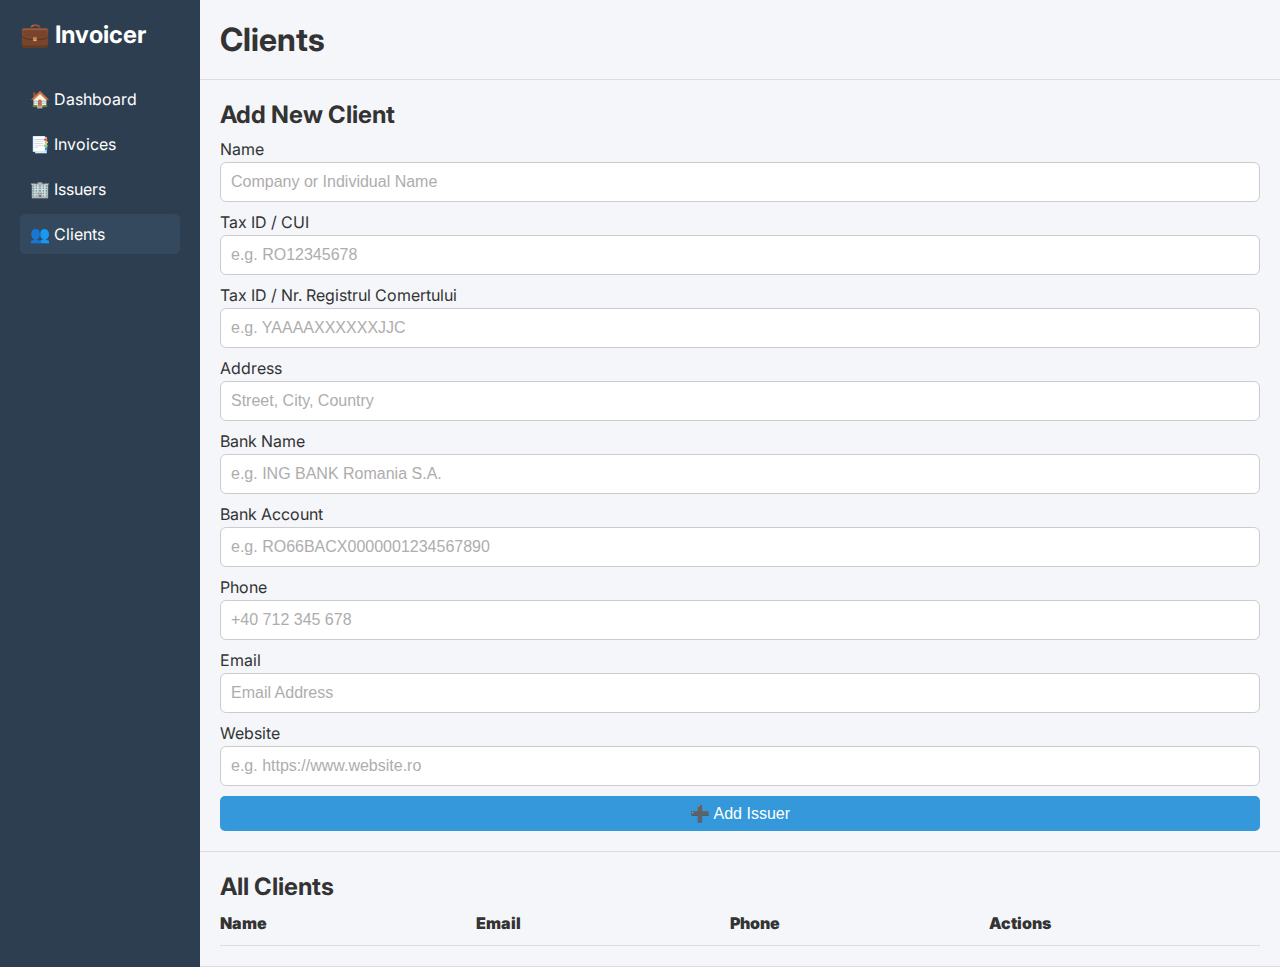
<file: clients.html>
<!DOCTYPE html>
<html lang="en">
  <head>
    <meta charset="UTF-8" />
    <meta name="viewport" content="width=device-width, initial-scale=1.0" />
    <title>Invoice Dashboard</title>
    <link rel="stylesheet" href="style.css" />
    <link rel="stylesheet" href="issuers.css" />
    <link rel="stylesheet" href="modal_company_details.css" />
    <link rel="preconnect" href="https://fonts.googleapis.com" />
    <link rel="preconnect" href="https://fonts.gstatic.com" crossorigin />
    <link
      href="https://fonts.googleapis.com/css2?family=Inter:wght@400;600&display=swap"
      rel="stylesheet"
    />
  </head>
  <body>
    <div class="dashboard">
      <!-- Sidebar -->
      <aside class="sidebar">
        <h2 class="logo">💼 Invoicer</h2>
        <nav>
          <a href="index.html">🏠 Dashboard</a>
          <a href="invoices.html">📑 Invoices</a>
          <a href="issuers.html">🏢 Issuers</a>
          <a href="clients.html" class="active">👥 Clients</a>
        </nav>
      </aside>

      <!-- Main Content -->
      <div class="main-content">
        <!-- Headert -->
        <header class="topbar">
          <h1>Clients</h1>
        </header>

        <!-- Add Issuer Form -->
        <div class="add-client-form">
          <h2>Add New Client</h2>

          <form action="" class="form">
            <div class="form-group">
              <label for="client-name">Name</label>
              <input
                type="text"
                name="name"
                id="client-name"
                placeholder="Company or Individual Name"
                required
              />
            </div>
            <div class="form-group">
              <label for="client-taxid">Tax ID / CUI</label>
              <input
                type="text"
                name="cui"
                id="client-taxid"
                placeholder="e.g. RO12345678"
              />
            </div>
            <div class="form-group">
              <label for="client-taxid-reg"
                >Tax ID / Nr. Registrul Comertului</label
              >
              <input
                type="text"
                name="nr_reg_com"
                id="client-taxid-reg"
                placeholder="e.g. YAAAAXXXXXXJJC"
              />
            </div>
            <div class="form-group">
              <label for="client-address">Address</label>
              <input
                name="address"
                id="client-address"
                rows="2"
                placeholder="Street, City, Country"
              />
            </div>
            <div class="form-group">
              <label for="client-bank-name">Bank Name</label>
              <input
                type="text"
                name="bank_name"
                id="client-bank-name"
                placeholder="e.g. ING BANK Romania S.A."
              />
            </div>
            <div class="form-group">
              <label for="client-bank-account">Bank Account</label>
              <input
                type="text"
                name="bank_account"
                id="client-bank-account"
                placeholder="e.g. RO66BACX0000001234567890"
              />
            </div>
            <div class="form-group">
              <label for="client-phone">Phone</label>
              <input
                type="tel"
                name="phone"
                id="client-phone"
                placeholder="+40 712 345 678"
              />
            </div>
            <div class="form-group">
              <label for="client-email">Email</label>
              <input
                type="email"
                name="email"
                id="client-email"
                placeholder="Email Address"
              />
            </div>
            <div class="form-group">
              <label for="client-website">Website</label>
              <input
                type="text"
                name="website"
                id="client-website"
                placeholder="e.g. https://www.website.ro"
              />
            </div>
            <button type="submit" id="add_client_btn" class="btn">
              ➕ Add Issuer
            </button>
          </form>
        </div>

        <!-- Issuers Table -->
        <div class="client-table">
          <h2>All Clients</h2>

          <div class="table">
            <div id="table-name" class="table-c">
              <div class="table-r">
                <p class="text-strong">Name</p>
              </div>
              <div class="table-r">
                <p>ABC Solutions SRL</p>
              </div>
              <div class="table-r">
                <p>ABC Solutions SRL</p>
              </div>
            </div>

            <div id="table-email" class="table-c">
              <div class="table-r">
                <p class="text-strong">Email</p>
              </div>
              <div class="table-r">
                <p>contact@abc.ro</p>
              </div>
              <div class="table-r">
                <p>contact@abc.ro</p>
              </div>
            </div>
            <div id="table-phone" class="table-c">
              <div class="table-r">
                <p class="text-strong">Phone</p>
              </div>
              <div class="table-r">
                <p>+40 721 123 456</p>
              </div>
              <div class="table-r">
                <p>+40 721 123 456</p>
              </div>
            </div>
            <div id="table-actions" class="table-c">
              <div class="table-r">
                <p class="text-strong">Actions</p>
              </div>
              <div class="table-r">
                <div class="table-actions">
                  <button class="btn small client-detail">🔎 Details</button>
                  <button class="btn small client-edit">✏️ Edit</button>
                  <button class="btn small danger">🗑️ Delete</button>
                </div>
              </div>

              <div class="table-r">
                <div class="table-actions">
                  <button class="btn small client-detail">🔎 Details</button>
                  <button class="btn small client-edit">✏️ Edit</button>
                  <button class="btn small danger client-delete">
                    🗑️ Delete
                  </button>
                </div>
              </div>
            </div>
          </div>
        </div>
      </div>
    </div>

    <!-- Issuer modal window -->
    <div class="modal-overlay">
      <div class="modal-container">
        <div class="modal-title">
          <h2 id="modal-title-name">ABC Solutions SRL</h2>
        </div>

        <div class="modal-content">
          <div class="modal-r">
            <p class="text-strong">Tax ID / CUI:</p>
            <p id="modal-cui">RO12345678</p>
          </div>

          <div class="modal-r">
            <p class="text-strong">Tax ID / Nr. Registrul Comertului:</p>
            <p id="modal-nrReg">YAAAAXXXXXXJJC</p>
          </div>

          <div class="modal-r">
            <p class="text-strong">Address:</p>
            <p id="modal-address">
              Strada Victoriei nr. 45, Etaj 2, Sector 1, București, România
            </p>
          </div>

          <div class="modal-r">
            <p class="text-strong">Bank Name:</p>
            <p id="modal-bank-name">ING BANK Romania S.A</p>
          </div>

          <div class="modal-r">
            <p class="text-strong">Bank Account:</p>
            <p id="bank-account">RO66BACX0000001234567890</p>
          </div>
          <div class="modal-r">
            <p class="text-strong">Phone:</p>
            <p id="modal-phone">+40712345678</p>
          </div>
          <div class="modal-r">
            <p class="text-strong">Email:</p>
            <p id="modal-email">example@example.com</p>
          </div>
          <div class="modal-r">
            <p class="text-strong">Website:</p>
            <p id="modal-web">https://www.website.ro</p>
          </div>
        </div>

        <nav>
          <button id="close_modal" class="btn">✖️ Close</button>
        </nav>
      </div>
    </div>

    <!-- Response Modal Window -->
    <div class="modal-overlay-req">
      <div class="modal-container-req">
        <p class="modal-container-req-content">
          Lorem ipsum dolor, sit amet consectetur adipisicing elit. Saepe error
          ad, harum delectus aliquid, quisquam numquam incidunt consectetur
          veniam architecto id magni aliquam, alias dolor eligendi recusandae
          ratione temporibus nemo!
        </p>
        <nav>
          <button id="close_modal_req" class="btn">✖️ Close</button>
        </nav>
      </div>
    </div>

    <!-- Modal for Delete Issuer -->
    <div class="modal-overlay-delete">
      <div class="modal-container-delete">
        <p class="modal-container-delete-content">
          Are you shure you want to delete this Issuer?
        </p>
        <nav id="close_modal_delete">
          <button id="close_modal_delete_yes" class="btn">YES</button>
          <button id="close_modal_delete_no" class="btn">NO</button>
        </nav>
      </div>
    </div>

    <!-- Modal for Edit Issuer -->
    <div class="modal-overlay-edit">
      <div class="modal-container-edit">
        <h2>Issuer name</h2>
        <form action="" class="form form-edit">
          <div class="edit-form-container">
            <div class="edit-form-container-1">
              <div class="form-group">
                <label for="client-name">Name</label>
                <input
                  type="text"
                  name="name"
                  id="client-name"
                  placeholder="Company or Individual Name"
                />
              </div>
              <div class="form-group">
                <label for="client-taxid">Tax ID / CUI</label>
                <input
                  type="text"
                  name="cui"
                  id="client-taxid"
                  placeholder="e.g. RO12345678"
                />
              </div>
              <div class="form-group">
                <label for="client-taxid-reg">Nr. Registrul Comertului</label>
                <input
                  type="text"
                  name="nr_reg_com"
                  id="client-taxid-reg"
                  placeholder="e.g. YAAAAXXXXXXJJC"
                />
              </div>
              <div class="form-group">
                <label for="client-address">Address</label>
                <input
                  name="address"
                  id="client-address"
                  rows="2"
                  placeholder="Street, City, Country"
                />
              </div>
              <div class="form-group">
                <label for="client-bank-name">Bank Name</label>
                <input
                  type="text"
                  name="bank_name"
                  id="client-bank-name"
                  placeholder="e.g. ING BANK Romania S.A."
                />
              </div>
            </div>

            <div class="edit-form-container-2">
              <div class="form-group">
                <label for="client-bank-account">Bank Account</label>
                <input
                  type="text"
                  name="bank_account"
                  id="client-bank-account"
                  placeholder="e.g. RO66BACX0000001234567890"
                />
              </div>
              <div class="form-group">
                <label for="client-phone">Phone</label>
                <input
                  type="tel"
                  name="phone"
                  id="client-phone"
                  placeholder="+40 712 345 678"
                />
              </div>
              <div class="form-group">
                <label for="client-email">Email</label>
                <input
                  type="email"
                  name="email"
                  id="client-email"
                  placeholder="Email Address"
                />
              </div>
              <div class="form-group">
                <label for="client-website">Website</label>
                <input
                  type="text"
                  name="website"
                  id="client-website"
                  placeholder="e.g. https://www.website.ro"
                />
              </div>
            </div>
          </div>

          <div class="edit-modal-btn">
            <button type="button" class="btn edit-modal-close">Close</button>
            <button
              type="submit"
              id="add_client_btn"
              class="btn edit-modal-submit"
            >
              Edit Client
            </button>
          </div>
        </form>
      </div>
    </div>
    <script type="module" src="clients.js"></script>
  </body>
</html>
</file>
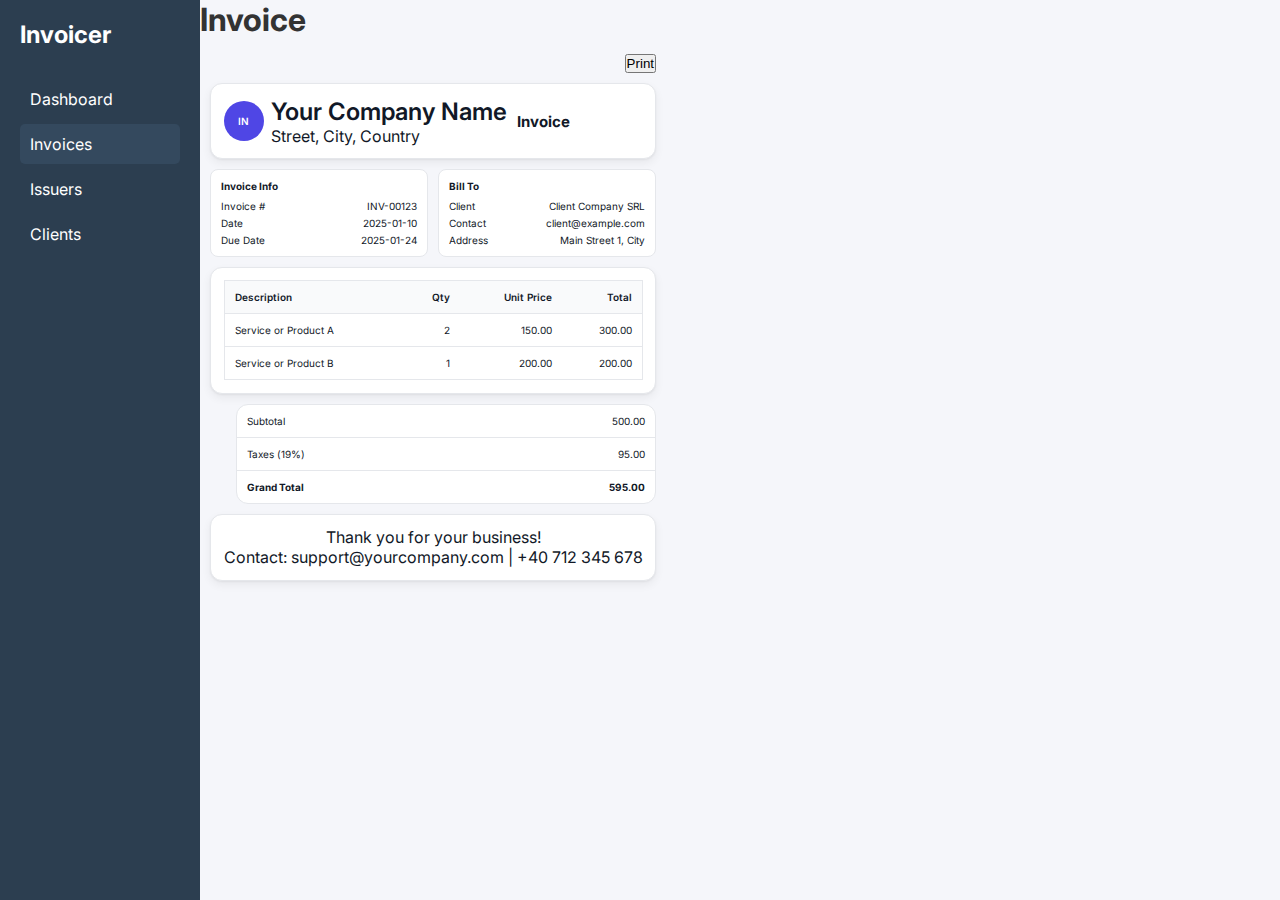
<file: invoice.html>
<!DOCTYPE html>
<html lang="en">
  <head>
    <meta charset="UTF-8" />
    <meta name="viewport" content="width=device-width, initial-scale=1.0" />
    <title>Invoice</title>
    <!-- Inherit base styles and design system -->
    <link rel="stylesheet" href="style.css" />
    <!-- Page-specific styles -->
    <link rel="stylesheet" href="invoice.css" />
    <link rel="preconnect" href="https://fonts.googleapis.com" />
    <link rel="preconnect" href="https://fonts.gstatic.com" crossorigin />
    <link href="https://fonts.googleapis.com/css2?family=Inter:wght@400;600&display=swap" rel="stylesheet" />
  </head>
  <body>
    <div class="dashboard">
      <!-- Sidebar (kept for consistency with project) -->
      <aside class="sidebar">
        <h2 class="logo">Invoicer</h2>
        <nav>
          <a href="index.html">Dashboard</a>
          <a href="invoices.html" class="active">Invoices</a>
          <a href="issuers.html">Issuers</a>
          <a href="clients.html">Clients</a>
        </nav>
      </aside>

      <!-- Main content -->
      <div class="main-content">
        <header class="topbar">
          <h1>Invoice</h1>
        </header>

        <div class="invoice-page">
          <!-- Actions (print) -->
          <div class="invoice-actions">
            <button class="btn" onclick="window.print()">Print</button>
          </div>

          <!-- Header / Branding -->
          <header class="invoice-card invoice-header" aria-label="Invoice Header">
            <div class="invoice-brand">
              <div class="brand">
                <div class="brand-logo" aria-hidden="true">IN</div>
                <div>
                  <h2 class="brand-name">Your Company Name</h2>
                  <p class="brand-sub">Street, City, Country</p>
                </div>
              </div>
              <div>
                <h2 class="invoice-title">Invoice</h2>
              </div>
            </div>
          </header>

          <!-- Invoice meta and client details -->
          <section class="invoice-meta" aria-label="Invoice Information" style="margin-top: 1rem;">
            <div class="meta-block">
              <h3>Invoice Info</h3>
              <ul class="meta-list">
                <li class="meta-item"><span class="label">Invoice #</span><span>INV-00123</span></li>
                <li class="meta-item"><span class="label">Date</span><span>2025-01-10</span></li>
                <li class="meta-item"><span class="label">Due Date</span><span>2025-01-24</span></li>
              </ul>
            </div>
            <div class="meta-block">
              <h3>Bill To</h3>
              <ul class="meta-list">
                <li class="meta-item"><span class="label">Client</span><span>Client Company SRL</span></li>
                <li class="meta-item"><span class="label">Contact</span><span>client@example.com</span></li>
                <li class="meta-item"><span class="label">Address</span><span>Main Street 1, City</span></li>
              </ul>
            </div>
          </section>

          <!-- Items table -->
          <section class="invoice-card" aria-label="Invoice Items" style="margin-top: 1rem;">
            <div class="invoice-table-wrapper">
              <table class="invoice-table">
                <thead>
                  <tr>
                    <th scope="col">Description</th>
                    <th scope="col" class="num">Qty</th>
                    <th scope="col" class="num">Unit Price</th>
                    <th scope="col" class="num">Total</th>
                  </tr>
                </thead>
                <tbody>
                  <tr>
                    <td>Service or Product A</td>
                    <td class="num">2</td>
                    <td class="num">150.00</td>
                    <td class="num">300.00</td>
                  </tr>
                  <tr>
                    <td>Service or Product B</td>
                    <td class="num">1</td>
                    <td class="num">200.00</td>
                    <td class="num">200.00</td>
                  </tr>
                </tbody>
              </table>
            </div>
          </section>

          <!-- Summary -->
          <section class="invoice-summary" aria-label="Invoice Summary" style="margin-top: 1rem;">
            <div class="summary-row">
              <span>Subtotal</span>
              <span>500.00</span>
            </div>
            <div class="summary-row">
              <span>Taxes (19%)</span>
              <span>95.00</span>
            </div>
            <div class="summary-row total">
              <span>Grand Total</span>
              <span>595.00</span>
            </div>
          </section>

          <!-- Footer -->
          <footer class="invoice-card invoice-footer" aria-label="Invoice Footer" style="margin-top: 1rem;">
            <p>Thank you for your business!</p>
            <p>Contact: support@yourcompany.com | +40 712 345 678</p>
          </footer>
        </div>
      </div>
    </div>
  </body>
  </html>
</file>
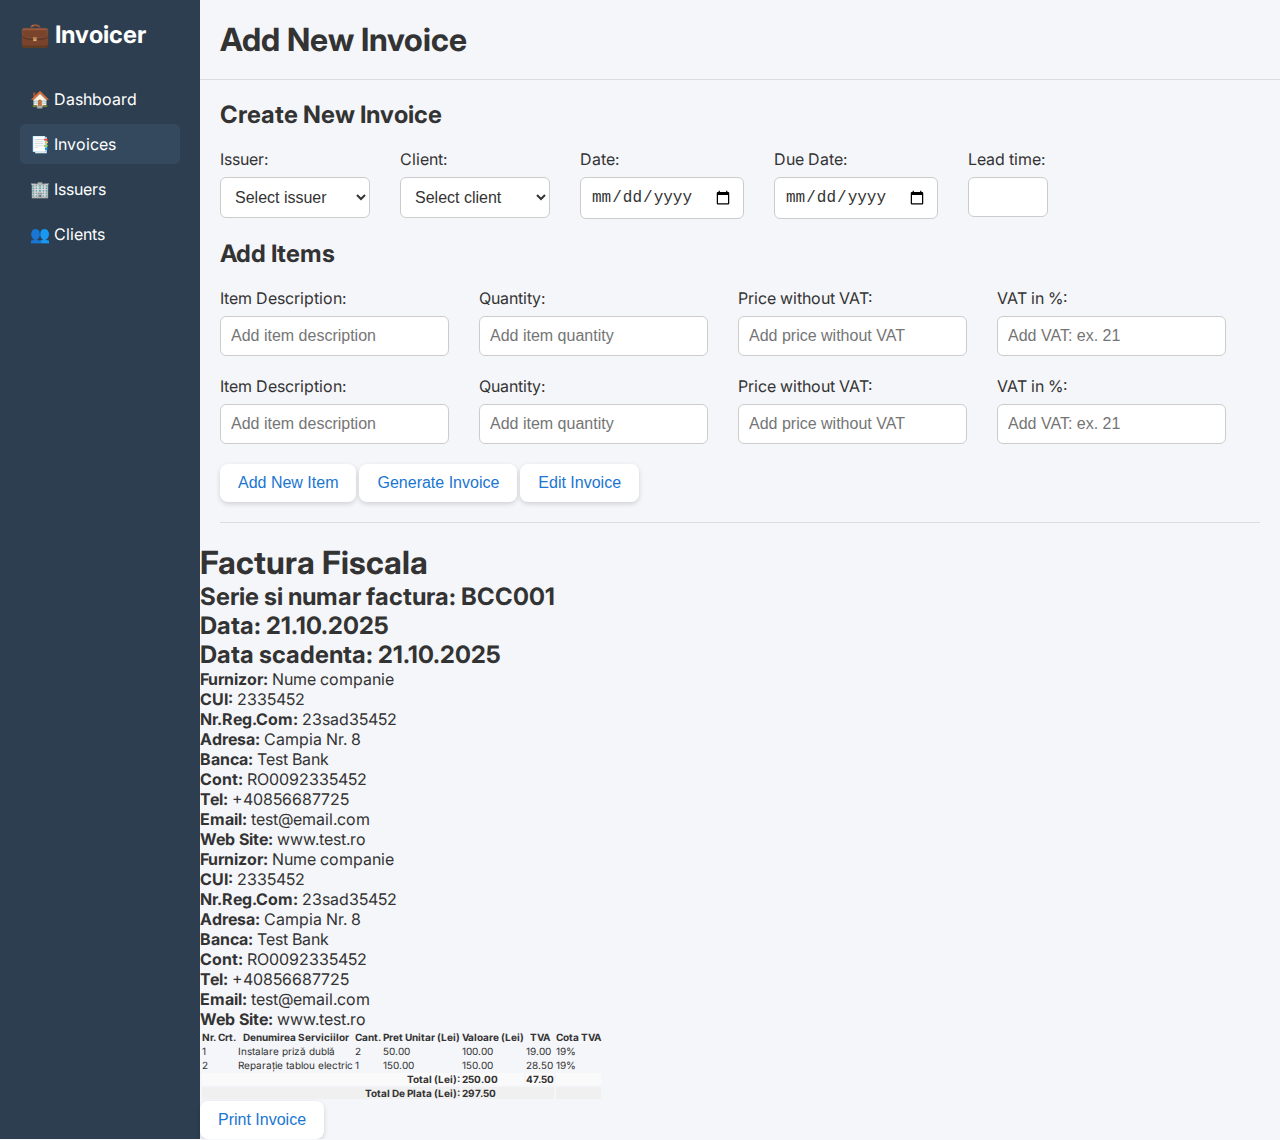
<file: invoices.html>
<!DOCTYPE html>
<html lang="en">
  <head>
    <meta charset="UTF-8" />
    <meta name="viewport" content="width=device-width, initial-scale=1.0" />
    <title>Invoice Dashboard</title>
    <link rel="stylesheet" href="style.css" />
    <link rel="stylesheet" href="invoices.css" />
    <link rel="preconnect" href="https://fonts.googleapis.com" />
    <link rel="preconnect" href="https://fonts.gstatic.com" crossorigin />
    <link
      href="https://fonts.googleapis.com/css2?family=Inter:wght@400;600&display=swap"
      rel="stylesheet"
    />
  </head>
  <body>
    <div class="dashboard">
      <aside class="sidebar">
        <h2 class="logo">💼 Invoicer</h2>
        <nav>
          <a href="index.html">🏠 Dashboard</a>
          <a href="invoices.html" class="active">📑 Invoices</a>
          <a href="issuers.html">🏢 Issuers</a>
          <a href="clients.html">👥 Clients</a>
        </nav>
      </aside>
      <div class="main-content">
        <!-- Headert -->
        <header class="topbar">
          <h1>Add New Invoice</h1>
        </header>

        <section class="create-new-invoice">
          <div>
            <h2>Create New Invoice</h2>
            <form class="invoice-form" action=""></form>

            <div class="form-data-section">
              <div class="form-data-group">
                <label for="invoice-issuer"><p>Issuer:</p></label>
                <select name="issuer_id" id="invoice-issuer">
                  <option value="">Select issuer</option>
                </select>
              </div>

              <div class="form-data-group">
                <label for="invoice-client"><p>Client:</p></label>
                <select name="client_id" id="invoice-client">
                  <option value="">Select client</option>
                </select>
              </div>

              <div class="form-data-group">
                <label for="invoice-date"><p>Date:</p></label>
                <input type="date" id="invoice-date" name="date" />
              </div>

              <div class="form-data-group">
                <label for="invoice-due-date"><p>Due Date:</p></label>
                <input type="date" id="invoice-due-date" name="due-date" />
              </div>

              <div class="form-data-group">
                <label for="invoice-lead-time"><p>Lead time:</p></label>
                <input type="number" id="invoice-lead-time" name="lead-time" />
              </div>
            </div>

            <div class="items-section">
              <h2>Add Items</h2>

              <div class="items-section-item">
                <div class="form-data-group">
                  <label for="invoice-item"><p>Item Description:</p></label>
                  <input
                    type="text-area"
                    id="invoice-item"
                    name="invoice-item"
                    placeholder="Add item description"
                  />
                </div>

                <div class="form-data-group">
                  <label for="invoice-qt"><p>Quantity:</p></label>
                  <input
                    type="number"
                    id="invoice-qt"
                    name="invoice-qt"
                    placeholder="Add item quantity"
                  />
                </div>

                <div class="form-data-group">
                  <label for="invoice-price"><p>Price without VAT:</p></label>
                  <input
                    type="number"
                    id="invoice-price"
                    name="invoice-price"
                    placeholder="Add price without VAT"
                  />
                </div>
                <div class="form-data-group">
                  <label for="invoice-vat"><p>VAT in %:</p></label>
                  <input
                    type="number"
                    id="invoice-price"
                    name="invoice-price"
                    placeholder="Add VAT: ex. 21"
                  />
                </div>
              </div>

              <div class="items-section-item">
                <div class="form-data-group">
                  <label for="invoice-item"><p>Item Description:</p></label>
                  <input
                    type="text-area"
                    id="invoice-item"
                    name="invoice-item"
                    placeholder="Add item description"
                  />
                </div>

                <div class="form-data-group">
                  <label for="invoice-qt"><p>Quantity:</p></label>
                  <input
                    type="number"
                    id="invoice-qt"
                    name="invoice-qt"
                    placeholder="Add item quantity"
                  />
                </div>

                <div class="form-data-group">
                  <label for="invoice-price"><p>Price without VAT:</p></label>
                  <input
                    type="number"
                    id="invoice-price"
                    name="invoice-price"
                    placeholder="Add price without VAT"
                  />
                </div>
                <div class="form-data-group">
                  <label for="invoice-vat"><p>VAT in %:</p></label>
                  <input
                    type="number"
                    id="invoice-price"
                    name="invoice-price"
                    placeholder="Add VAT: ex. 21"
                  />
                </div>
              </div>

              <nav class="invoice-nav">
                <button class="add-item-btn">Add New Item</button>

                <button class="add-item-btn">Generate Invoice</button>

                <button class="add-item-btn">Edit Invoice</button>
              </nav>
            </div>
          </div>
        </section>

        <section class="invoice-section">
          <div class="invoice-detailes">
            <h1>Factura Fiscala</h1>
            <h2>Serie si numar factura: <span>BCC001</span></h2>
            <h2 class="date">Data: <span>21.10.2025</span></h2>
            <h2 class="due-date">Data scadenta: <span>21.10.2025</span></h2>
          </div>
          <div class="companies-detailes">
            <div class="issuer-detailes">
              <p><strong>Furnizor:</strong> <span>Nume companie</span></p>
              <p><strong>CUI:</strong> <span>2335452</span></p>
              <p><strong>Nr.Reg.Com:</strong> <span>23sad35452</span></p>
              <p><strong>Adresa:</strong> <span>Campia Nr. 8</span></p>
              <p><strong>Banca:</strong> <span>Test Bank</span></p>
              <p><strong>Cont:</strong> <span>RO0092335452</span></p>
              <p><strong>Tel:</strong> <span>+40856687725</span></p>
              <p><strong>Email:</strong> <span>test@email.com</span></p>
              <p><strong>Web Site:</strong> <span>www.test.ro</span></p>
            </div>

            <div class="client-detailes">
              <p><strong>Furnizor:</strong> <span>Nume companie</span></p>
              <p><strong>CUI:</strong> <span>2335452</span></p>
              <p><strong>Nr.Reg.Com:</strong> <span>23sad35452</span></p>
              <p><strong>Adresa:</strong> <span>Campia Nr. 8</span></p>
              <p><strong>Banca:</strong> <span>Test Bank</span></p>
              <p><strong>Cont:</strong> <span>RO0092335452</span></p>
              <p><strong>Tel:</strong> <span>+40856687725</span></p>
              <p><strong>Email:</strong> <span>test@email.com</span></p>
              <p><strong>Web Site:</strong> <span>www.test.ro</span></p>
            </div>
          </div>
          <div class="invoice-items">
            <table class="invoice-table">
              <thead>
                <tr>
                  <th>Nr. Crt.</th>
                  <th>Denumirea Serviciilor</th>
                  <th>Cant.</th>
                  <th>Pret Unitar (Lei)</th>
                  <th>Valoare (Lei)</th>
                  <th>TVA</th>
                  <th>Cota TVA</th>
                </tr>
              </thead>

              <tbody>
                <tr>
                  <td>1</td>
                  <td>Instalare priză dublă</td>
                  <td>2</td>
                  <td>50.00</td>
                  <td>100.00</td>
                  <td>19.00</td>
                  <td>19%</td>
                </tr>
                <tr>
                  <td>2</td>
                  <td>Reparație tablou electric</td>
                  <td>1</td>
                  <td>150.00</td>
                  <td>150.00</td>
                  <td>28.50</td>
                  <td>19%</td>
                </tr>
              </tbody>

              <tfoot style="background-color: #fafafa; font-weight: bold">
                <!-- First total row -->
                <tr>
                  <td colspan="4" style="text-align: right">Total (Lei):</td>
                  <td>250.00</td>
                  <td>47.50</td>
                  <td></td>
                </tr>

                <!-- Second total row (Grand Total) -->
                <tr style="background-color: #f0f0f0">
                  <td colspan="4" style="text-align: right">
                    Total De Plata (Lei):
                  </td>
                  <td colspan="2">297.50</td>
                  <td></td>
                </tr>
              </tfoot>
            </table>
          </div>
        </section>

        <nav class="invoice-actions">
          <button class="add-item-btn" onclick="window.print()">
            Print Invoice
          </button>
        </nav>
      </div>
    </div>
    <script type="module" src="invoices.js"></script>
  </body>
</html>
</file>
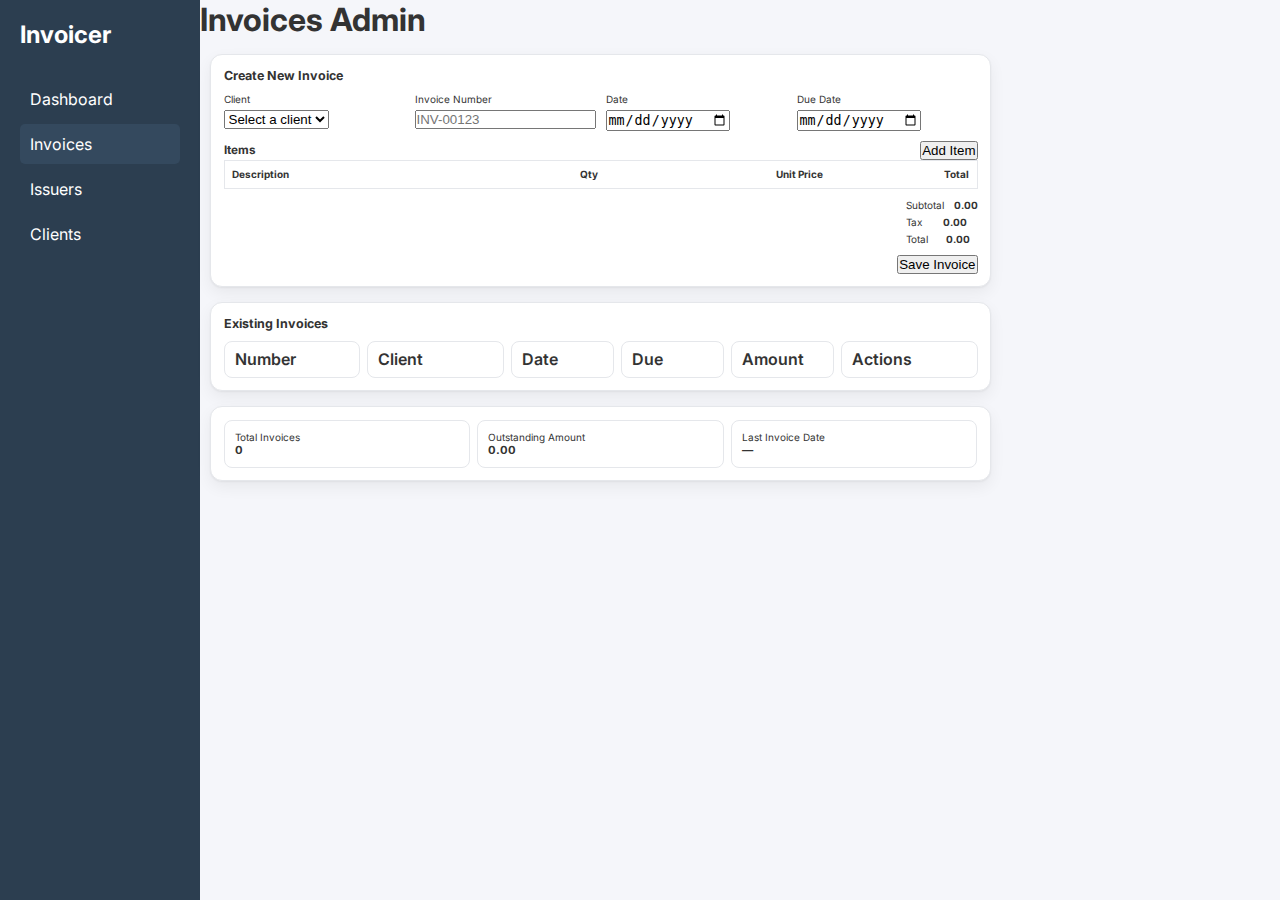
<file: invoicesAdmin.html>
<!DOCTYPE html>
<html lang="en">
  <head>
    <meta charset="UTF-8" />
    <meta name="viewport" content="width=device-width, initial-scale=1.0" />
    <title>Invoices Admin</title>
    <!-- Inherit base styles and design system -->
    <link rel="stylesheet" href="style.css" />
    <!-- Page-specific styles -->
    <link rel="stylesheet" href="invoiceAdmin.css" />
    <link rel="preconnect" href="https://fonts.googleapis.com" />
    <link rel="preconnect" href="https://fonts.gstatic.com" crossorigin />
    <link href="https://fonts.googleapis.com/css2?family=Inter:wght@400;600&display=swap" rel="stylesheet" />
  </head>
  <body>
    <div class="dashboard">
      <!-- Sidebar: preserved for app consistency -->
      <aside class="sidebar">
        <h2 class="logo">Invoicer</h2>
        <nav>
          <a href="index.html">Dashboard</a>
          <a href="invoices.html" class="active">Invoices</a>
          <a href="issuers.html">Issuers</a>
          <a href="clients.html">Clients</a>
        </nav>
      </aside>

      <!-- Main Content -->
      <div class="main-content">
        <header class="topbar">
          <h1>Invoices Admin</h1>
        </header>

        <main class="invoice-admin-container">
          <!-- Create Invoice Form -->
          <section class="invoice-card invoice-form" aria-label="Create New Invoice">
            <h2 class="invoice-section-title">Create New Invoice</h2>

            <!-- invoice form submit handled by addInvoice() or equivalent existing JS -->
            <form class="form" action="">
              <div class="form-grid">
                <!-- Client selector populated by existing JS (e.g., load clients) -->
                <div class="form-group">
                  <label for="invoice-client">Client</label>
                  <select name="client_id" id="invoice-client">
                    <option value="" selected disabled>Select a client</option>
                  </select>
                </div>

                <div class="form-group">
                  <label for="invoice-number">Invoice Number</label>
                  <input type="text" id="invoice-number" name="number" placeholder="INV-00123" />
                </div>

                <div class="form-group">
                  <label for="invoice-date">Date</label>
                  <input type="date" id="invoice-date" name="date" />
                </div>

                <div class="form-group">
                  <label for="invoice-due-date">Due Date</label>
                  <input type="date" id="invoice-due-date" name="due_date" />
                </div>
              </div>

              <div class="invoice-items-actions">
                <h3 style="margin:0">Items</h3>
                <!-- add-item handled by existing JS to append rows in tbody#invoice-items-body -->
                <button class="btn small" type="button" id="add-item-btn">Add Item</button>
              </div>

              <div class="invoice-items-table-wrapper">
                <table class="invoice-items-table">
                  <thead>
                    <tr>
                      <th scope="col">Description</th>
                      <th scope="col" class="num">Qty</th>
                      <th scope="col" class="num">Unit Price</th>
                      <th scope="col" class="num">Total</th>
                    </tr>
                  </thead>
                  <tbody id="invoice-items-body"><!-- rows added dynamically by JS --></tbody>
                </table>
              </div>

              <!-- Live form totals; values updated by existing JS -->
              <div class="invoice-form-summary">
                <div class="row"><span>Subtotal</span><strong id="form-subtotal">0.00</strong></div>
                <div class="row"><span>Tax</span><strong id="form-tax">0.00</strong></div>
                <div class="row"><span>Total</span><strong id="form-total">0.00</strong></div>
              </div>

              <div class="invoice-form-actions">
                <!-- submit handled by addInvoice() or similar existing JS -->
                <button type="submit" class="btn" id="add_invoice_btn">Save Invoice</button>
              </div>
            </form>
          </section>

          <!-- Existing Invoices Listing (column containers with .table-r rows) -->
          <section class="invoice-card" aria-label="Invoices List">
            <h2 class="invoice-section-title">Existing Invoices</h2>

            <!--
              Compatible with existing pattern used elsewhere:
              Each column is its own container; rows are .table-r appended by JS.
              JS should append matching .table-r into corresponding column containers using the same index.
            -->
            <div class="invoice-table-columns">
              <div id="table-number"><div class="table-r"><p class="text-strong">Number</p></div></div>
              <div id="table-client"><div class="table-r"><p class="text-strong">Client</p></div></div>
              <div id="table-date"><div class="table-r"><p class="text-strong">Date</p></div></div>
              <div id="table-due"><div class="table-r"><p class="text-strong">Due</p></div></div>
              <div id="table-amount"><div class="table-r"><p class="text-strong">Amount</p></div></div>
              <div id="table-actions">
                <div class="table-r"><p class="text-strong">Actions</p></div>
                <!-- Example (JS-generated):
                <div class="table-r">
                  <div class="table-actions">
                    <button class="btn small invoice-detail">View Details</button>
                    <button class="btn small">Edit</button>
                    <button class="btn small danger">Delete</button>
                  </div>
                </div>
                -->
              </div>
            </div>
          </section>

          <!-- Summary Panel / Quick Stats (populated by existing JS) -->
          <section class="invoice-card summary-panel" aria-label="Invoices Summary">
            <div class="summary-card">
              <span class="label">Total Invoices</span>
              <span class="value" id="invoices-count">0</span>
            </div>
            <div class="summary-card">
              <span class="label">Outstanding Amount</span>
              <span class="value" id="invoices-outstanding-amount">0.00</span>
            </div>
            <div class="summary-card">
              <span class="label">Last Invoice Date</span>
              <span class="value" id="invoices-last-date">—</span>
            </div>
          </section>
        </main>

        <!-- Invoice Details Modal (hidden by default) -->
        <!-- shown via .modal-overlay.toggle('show') by existing JS -->
        <div class="modal-overlay invoice-modal" aria-hidden="true">
          <div class="modal-container">
            <h2 id="modal-invoice-title">Invoice Details</h2>

            <section class="modal-meta" aria-label="Invoice Meta">
              <p><strong>Number:</strong> <span id="modal-invoice-number">—</span></p>
              <p><strong>Client:</strong> <span id="modal-invoice-client">—</span></p>
              <p><strong>Date:</strong> <span id="modal-invoice-date">—</span></p>
              <p><strong>Due:</strong> <span id="modal-invoice-due">—</span></p>
            </section>

            <section class="modal-items" aria-label="Invoice Items">
              <div class="invoice-items-table-wrapper">
                <table class="invoice-items-table">
                  <thead>
                    <tr>
                      <th>Description</th>
                      <th class="num">Qty</th>
                      <th class="num">Unit Price</th>
                      <th class="num">Total</th>
                    </tr>
                  </thead>
                  <tbody id="modal-invoice-items"><!-- populated by JS --></tbody>
                </table>
              </div>
            </section>

            <section class="modal-totals" aria-label="Totals">
              <p><strong>Subtotal:</strong> <span id="modal-subtotal">0.00</span></p>
              <p><strong>Tax:</strong> <span id="modal-tax">0.00</span></p>
              <p><strong>Total:</strong> <span id="modal-total">0.00</span></p>
            </section>

            <div class="modal-actions">
              <!-- consistent with existing close button id -->
              <button class="btn" id="close_modal" type="button">Close</button>
            </div>
          </div>
        </div>
      </div>
    </div>
  </body>
  </html>
</file>
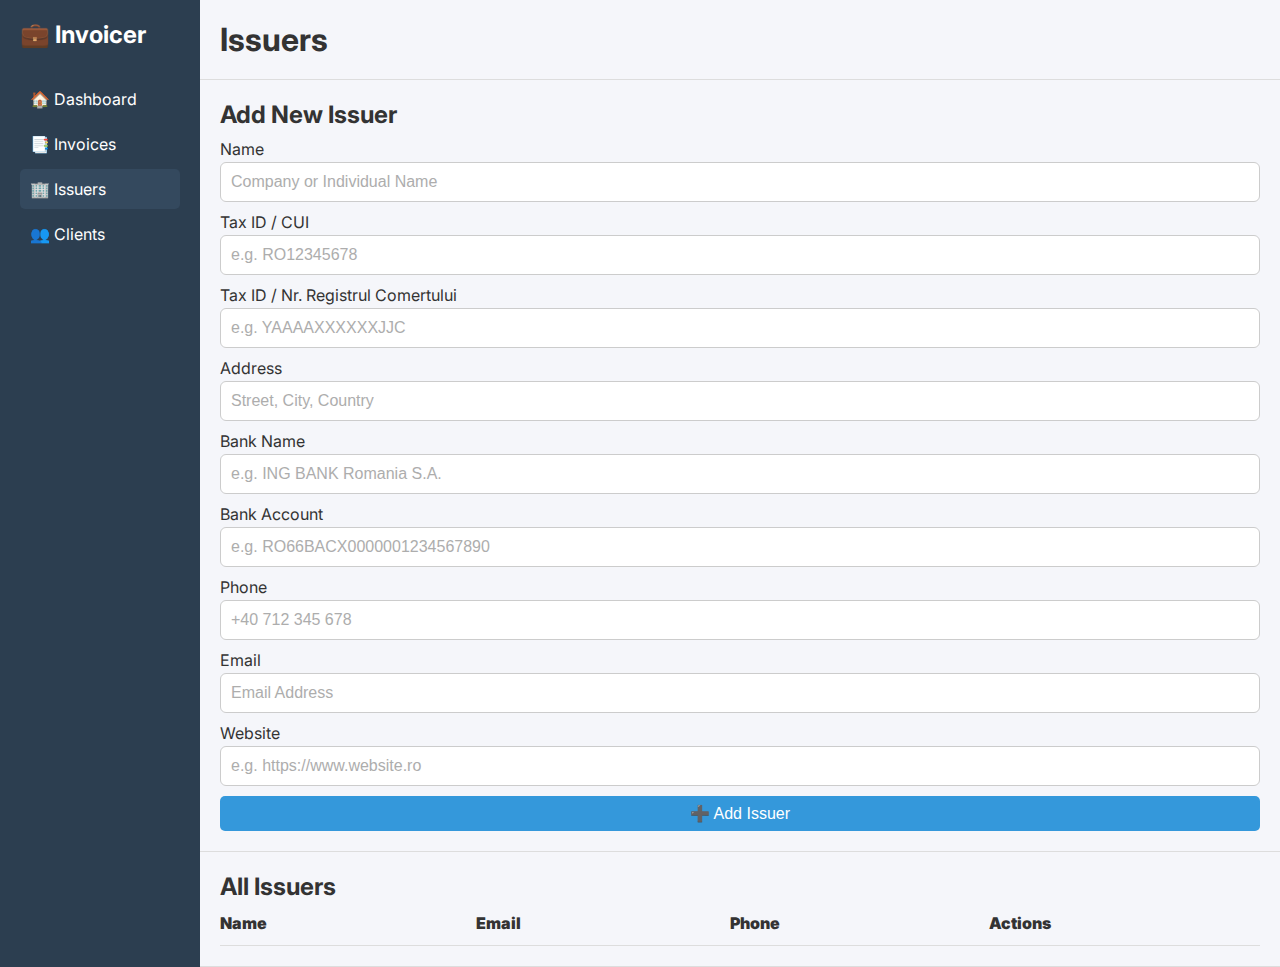
<file: issuers.html>
<!DOCTYPE html>
<html lang="en">
  <head>
    <meta charset="UTF-8" />
    <meta name="viewport" content="width=device-width, initial-scale=1.0" />
    <title>Invoice Dashboard</title>
    <link rel="stylesheet" href="style.css" />
    <link rel="stylesheet" href="issuers.css" />
    <link rel="stylesheet" href="modal_company_details.css" />
    <link rel="preconnect" href="https://fonts.googleapis.com" />
    <link rel="preconnect" href="https://fonts.gstatic.com" crossorigin />
    <link
      href="https://fonts.googleapis.com/css2?family=Inter:wght@400;600&display=swap"
      rel="stylesheet"
    />
  </head>
  <body>
    <div class="dashboard">
      <!-- Sidebar -->
      <aside class="sidebar">
        <h2 class="logo">💼 Invoicer</h2>
        <nav>
          <a href="index.html">🏠 Dashboard</a>
          <a href="invoices.html">📑 Invoices</a>
          <a href="issuers.html" class="active">🏢 Issuers</a>
          <a href="clients.html">👥 Clients</a>
        </nav>
      </aside>

      <!-- Main Content -->
      <div class="main-content">
        <!-- Headert -->
        <header class="topbar">
          <h1>Issuers</h1>
        </header>

        <!-- Add Issuer Form -->
        <div class="add-issuer-form">
          <h2>Add New Issuer</h2>

          <form action="" class="form">
            <div class="form-group">
              <label for="issuer-name">Name</label>
              <input
                type="text"
                name="name"
                id="issuer-name"
                placeholder="Company or Individual Name"
                required
              />
            </div>
            <div class="form-group">
              <label for="issuer-taxid">Tax ID / CUI</label>
              <input
                type="text"
                name="cui"
                id="issuer-taxid"
                placeholder="e.g. RO12345678"
              />
            </div>
            <div class="form-group">
              <label for="issuer-taxid-reg"
                >Tax ID / Nr. Registrul Comertului</label
              >
              <input
                type="text"
                name="nr_reg_com"
                id="issuer-taxid-reg"
                placeholder="e.g. YAAAAXXXXXXJJC"
              />
            </div>
            <div class="form-group">
              <label for="issuer-address">Address</label>
              <input
                name="address"
                id="issuer-address"
                rows="2"
                placeholder="Street, City, Country"
              />
            </div>
            <div class="form-group">
              <label for="issuer-bank-name">Bank Name</label>
              <input
                type="text"
                name="bank_name"
                id="issuer-bank-name"
                placeholder="e.g. ING BANK Romania S.A."
              />
            </div>
            <div class="form-group">
              <label for="issuer-bank-account">Bank Account</label>
              <input
                type="text"
                name="bank_account"
                id="issuer-bank-account"
                placeholder="e.g. RO66BACX0000001234567890"
              />
            </div>
            <div class="form-group">
              <label for="issuer-phone">Phone</label>
              <input
                type="tel"
                name="phone"
                id="issuer-phone"
                placeholder="+40 712 345 678"
              />
            </div>
            <div class="form-group">
              <label for="issuer-email">Email</label>
              <input
                type="email"
                name="email"
                id="issuer-email"
                placeholder="Email Address"
              />
            </div>
            <div class="form-group">
              <label for="issuer-website">Website</label>
              <input
                type="text"
                name="website"
                id="issuer-website"
                placeholder="e.g. https://www.website.ro"
              />
            </div>
            <button type="submit" id="add_issuer_btn" class="btn">
              ➕ Add Issuer
            </button>
          </form>
        </div>

        <!-- Issuers Table -->
        <div class="issuer-table">
          <h2>All Issuers</h2>

          <div class="table">
            <div id="table-name" class="table-c">
              <div class="table-r">
                <p class="text-strong">Name</p>
              </div>
              <div class="table-r">
                <p>ABC Solutions SRL</p>
              </div>
              <div class="table-r">
                <p>ABC Solutions SRL</p>
              </div>
            </div>

            <div id="table-email" class="table-c">
              <div class="table-r">
                <p class="text-strong">Email</p>
              </div>
              <div class="table-r">
                <p>contact@abc.ro</p>
              </div>
              <div class="table-r">
                <p>contact@abc.ro</p>
              </div>
            </div>
            <div id="table-phone" class="table-c">
              <div class="table-r">
                <p class="text-strong">Phone</p>
              </div>
              <div class="table-r">
                <p>+40 721 123 456</p>
              </div>
              <div class="table-r">
                <p>+40 721 123 456</p>
              </div>
            </div>
            <div id="table-actions" class="table-c">
              <div class="table-r">
                <p class="text-strong">Actions</p>
              </div>
              <div class="table-r">
                <div class="table-actions">
                  <button class="btn small issuer-detail">🔎 Details</button>
                  <button class="btn small issuer-edit">✏️ Edit</button>
                  <button class="btn small danger">🗑️ Delete</button>
                </div>
              </div>

              <div class="table-r">
                <div class="table-actions">
                  <button class="btn small issuer-detail">🔎 Details</button>
                  <button class="btn small issuer-edit">✏️ Edit</button>
                  <button class="btn small danger issuer-delete">
                    🗑️ Delete
                  </button>
                </div>
              </div>
            </div>
          </div>
        </div>
      </div>
    </div>

    <!-- Issuer modal window -->
    <div class="modal-overlay">
      <div class="modal-container">
        <div class="modal-title">
          <h2 id="modal-title-name">ABC Solutions SRL</h2>
        </div>

        <div class="modal-content">
          <div class="modal-r">
            <p class="text-strong">Tax ID / CUI:</p>
            <p id="modal-cui">RO12345678</p>
          </div>

          <div class="modal-r">
            <p class="text-strong">Tax ID / Nr. Registrul Comertului:</p>
            <p id="modal-nrReg">YAAAAXXXXXXJJC</p>
          </div>

          <div class="modal-r">
            <p class="text-strong">Address:</p>
            <p id="modal-address">
              Strada Victoriei nr. 45, Etaj 2, Sector 1, București, România
            </p>
          </div>

          <div class="modal-r">
            <p class="text-strong">Bank Name:</p>
            <p id="modal-bank-name">ING BANK Romania S.A</p>
          </div>

          <div class="modal-r">
            <p class="text-strong">Bank Account:</p>
            <p id="bank-account">RO66BACX0000001234567890</p>
          </div>
          <div class="modal-r">
            <p class="text-strong">Phone:</p>
            <p id="modal-phone">+40712345678</p>
          </div>
          <div class="modal-r">
            <p class="text-strong">Email:</p>
            <p id="modal-email">example@example.com</p>
          </div>
          <div class="modal-r">
            <p class="text-strong">Website:</p>
            <p id="modal-web">https://www.website.ro</p>
          </div>
        </div>

        <nav>
          <button id="close_modal" class="btn">✖️ Close</button>
        </nav>
      </div>
    </div>

    <!-- Response Modal Window -->
    <div class="modal-overlay-req">
      <div class="modal-container-req">
        <p class="modal-container-req-content">
          Lorem ipsum dolor, sit amet consectetur adipisicing elit. Saepe error
          ad, harum delectus aliquid, quisquam numquam incidunt consectetur
          veniam architecto id magni aliquam, alias dolor eligendi recusandae
          ratione temporibus nemo!
        </p>
        <nav>
          <button id="close_modal_req" class="btn">✖️ Close</button>
        </nav>
      </div>
    </div>

    <!-- Modal for Delete Issuer -->
    <div class="modal-overlay-delete">
      <div class="modal-container-delete">
        <p class="modal-container-delete-content">
          Are you shure you want to delete this Issuer?
        </p>
        <nav id="close_modal_delete">
          <button id="close_modal_delete_yes" class="btn">YES</button>
          <button id="close_modal_delete_no" class="btn">NO</button>
        </nav>
      </div>
    </div>

    <!-- Modal for Edit Issuer -->
    <div class="modal-overlay-edit">
      <div class="modal-container-edit">
        <h2>Issuer name</h2>
        <form action="" class="form form-edit">
          <div class="edit-form-container">
            <div class="edit-form-container-1">
              <div class="form-group">
                <label for="issuer-name">Name</label>
                <input
                  type="text"
                  name="name"
                  id="issuer-name"
                  placeholder="Company or Individual Name"
                />
              </div>
              <div class="form-group">
                <label for="issuer-taxid">Tax ID / CUI</label>
                <input
                  type="text"
                  name="cui"
                  id="issuer-taxid"
                  placeholder="e.g. RO12345678"
                />
              </div>
              <div class="form-group">
                <label for="issuer-taxid-reg">Nr. Registrul Comertului</label>
                <input
                  type="text"
                  name="nr_reg_com"
                  id="issuer-taxid-reg"
                  placeholder="e.g. YAAAAXXXXXXJJC"
                />
              </div>
              <div class="form-group">
                <label for="issuer-address">Address</label>
                <input
                  name="address"
                  id="issuer-address"
                  rows="2"
                  placeholder="Street, City, Country"
                />
              </div>
              <div class="form-group">
                <label for="issuer-bank-name">Bank Name</label>
                <input
                  type="text"
                  name="bank_name"
                  id="issuer-bank-name"
                  placeholder="e.g. ING BANK Romania S.A."
                />
              </div>
            </div>

            <div class="edit-form-container-2">
              <div class="form-group">
                <label for="issuer-bank-account">Bank Account</label>
                <input
                  type="text"
                  name="bank_account"
                  id="issuer-bank-account"
                  placeholder="e.g. RO66BACX0000001234567890"
                />
              </div>
              <div class="form-group">
                <label for="issuer-phone">Phone</label>
                <input
                  type="tel"
                  name="phone"
                  id="issuer-phone"
                  placeholder="+40 712 345 678"
                />
              </div>
              <div class="form-group">
                <label for="issuer-email">Email</label>
                <input
                  type="email"
                  name="email"
                  id="issuer-email"
                  placeholder="Email Address"
                />
              </div>
              <div class="form-group">
                <label for="issuer-website">Website</label>
                <input
                  type="text"
                  name="website"
                  id="issuer-website"
                  placeholder="e.g. https://www.website.ro"
                />
              </div>
            </div>
          </div>

          <div class="edit-modal-btn">
            <button type="button" class="btn edit-modal-close">Close</button>
            <button
              type="submit"
              id="add_issuer_btn"
              class="btn edit-modal-submit"
            >
              Edit Issuer
            </button>
          </div>
        </form>
      </div>
    </div>
    <script type="module" src="issuers.js"></script>
  </body>
</html>
</file>
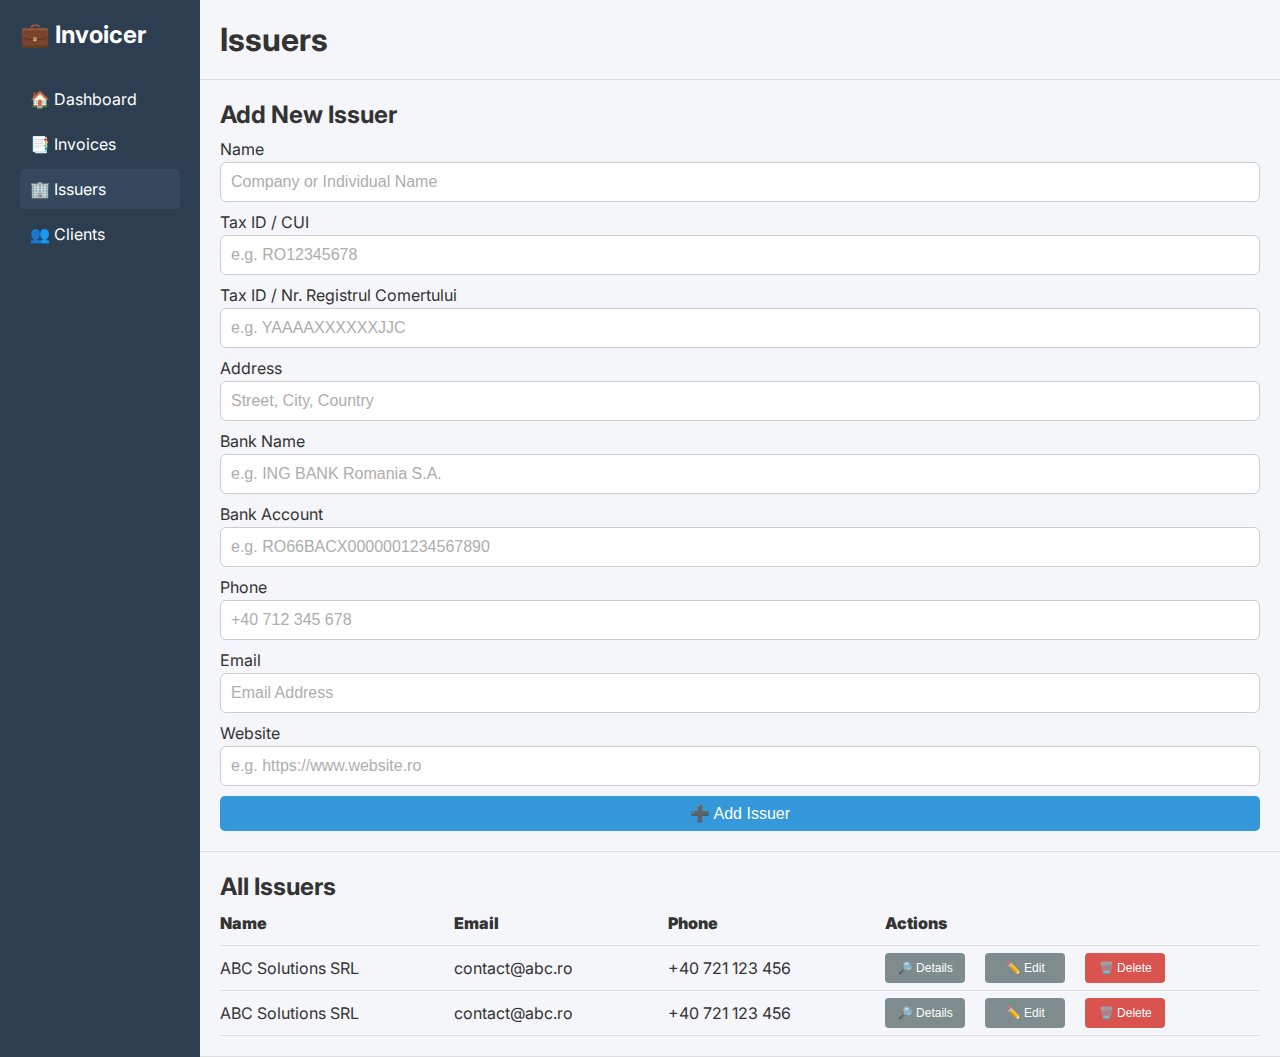
<file: template/1/issuers.html>
<!DOCTYPE html>
<html lang="en">
  <head>
    <meta charset="UTF-8" />
    <meta name="viewport" content="width=device-width, initial-scale=1.0" />
    <title>Invoice Dashboard</title>
    <link rel="stylesheet" href="style.css" />
    <link rel="stylesheet" href="issuers.css" />
    <link rel="stylesheet" href="modal_company_details.css" />
    <link rel="preconnect" href="https://fonts.googleapis.com" />
    <link rel="preconnect" href="https://fonts.gstatic.com" crossorigin />
    <link
      href="https://fonts.googleapis.com/css2?family=Inter:wght@400;600&display=swap"
      rel="stylesheet"
    />
  </head>
  <body>
    <div class="dashboard">
      <!-- Sidebar -->
      <aside class="sidebar">
        <h2 class="logo">💼 Invoicer</h2>
        <nav>
          <a href="index.html">🏠 Dashboard</a>
          <a href="invoices.html">📑 Invoices</a>
          <a href="issuers.html" class="active">🏢 Issuers</a>
          <a href="clients.html">👥 Clients</a>
        </nav>
      </aside>

      <!-- Main Content -->
      <div class="main-content">
        <!-- Headert -->
        <header class="topbar">
          <h1>Issuers</h1>
        </header>

        <!-- Add Issuer Form -->
        <div class="add-issuer-form">
          <h2>Add New Issuer</h2>

          <form action="" class="form">
            <div class="form-group">
              <label for="issuer-name">Name</label>
              <input
                type="text"
                id="issuer-name"
                placeholder="Company or Individual Name"
                required
              />
            </div>
            <div class="form-group">
              <label for="issuer-taxid">Tax ID / CUI</label>
              <input
                type="text"
                id="issuer-taxid"
                placeholder="e.g. RO12345678"
              />
            </div>
            <div class="form-group">
              <label for="issuer-taxid-reg"
                >Tax ID / Nr. Registrul Comertului</label
              >
              <input
                type="text"
                id="issuer-taxid-reg"
                placeholder="e.g. YAAAAXXXXXXJJC"
              />
            </div>
            <div class="form-group">
              <label for="issuer-address">Address</label>
              <input
                id="issuer-address"
                rows="2"
                placeholder="Street, City, Country"
              />
            </div>
            <div class="form-group">
              <label for="issuer-bank-name">Bank Name</label>
              <input
                type="text"
                id="issuer-bank-name"
                placeholder="e.g. ING BANK Romania S.A."
              />
            </div>
            <div class="form-group">
              <label for="issuer-bank-account">Bank Account</label>
              <input
                type="text"
                id="issuer-bank-account"
                placeholder="e.g. RO66BACX0000001234567890"
              />
            </div>
            <div class="form-group">
              <label for="issuer-phone">Phone</label>
              <input
                type="tel"
                id="issuer-phone"
                placeholder="+40 712 345 678"
              />
            </div>
            <div class="form-group">
              <label for="issuer-email">Email</label>
              <input
                type="email"
                id="issuer-email"
                placeholder="Email Address"
              />
            </div>
            <div class="form-group">
              <label for="issuer-website">Website</label>
              <input
                type="text"
                id="issuer-website"
                placeholder="e.g. https://www.website.ro"
              />
            </div>
            <button type="submit" id="add_issuer_btn" class="btn">
              ➕ Add Issuer
            </button>
          </form>
        </div>

        <!-- Issuers Table -->
        <div class="issuer-table">
          <h2>All Issuers</h2>

          <div class="table">
            <div class="table-c">
              <div class="table-r">
                <p class="text-strong">Name</p>
              </div>
              <div class="table-r">
                <p>ABC Solutions SRL</p>
              </div>
              <div class="table-r">
                <p>ABC Solutions SRL</p>
              </div>
            </div>
            <div class="table-c">
              <div class="table-r">
                <p class="text-strong">Email</p>
              </div>
              <div class="table-r">
                <p>contact@abc.ro</p>
              </div>
              <div class="table-r">
                <p>contact@abc.ro</p>
              </div>
            </div>
            <div class="table-c">
              <div class="table-r">
                <p class="text-strong">Phone</p>
              </div>
              <div class="table-r">
                <p>+40 721 123 456</p>
              </div>
              <div class="table-r">
                <p>+40 721 123 456</p>
              </div>
            </div>
            <div class="table-c">
              <div class="table-r">
                <p class="text-strong">Actions</p>
              </div>
              <div class="table-r">
                <div class="table-actions">
                  <button class="btn small issuer-detail">🔎 Details</button>
                  <button class="btn small">✏️ Edit</button>
                  <button class="btn small danger">🗑️ Delete</button>
                </div>
              </div>

              <div class="table-r">
                <div class="table-actions">
                  <button class="btn small issuer-detail">🔎 Details</button>
                  <button class="btn small">✏️ Edit</button>
                  <button class="btn small danger">🗑️ Delete</button>
                </div>
              </div>
            </div>
          </div>
        </div>
      </div>
    </div>

    <!-- Issuer modal window -->
    <div class="modal-overlay">
      <div class="modal-container">
        <div class="modal-title">
          <h2>ABC Solutions SRL</h2>
        </div>

        <div class="modal-content">
          <div class="modal-r">
            <p class="text-strong">Tax ID / CUI:</p>
            <p>RO12345678</p>
          </div>

          <div class="modal-r">
            <p class="text-strong">Tax ID / Nr. Registrul Comertului:</p>
            <p>YAAAAXXXXXXJJC</p>
          </div>

          <div class="modal-r">
            <p class="text-strong">Address:</p>
            <p>Strada Victoriei nr. 45, Etaj 2, Sector 1, București, România</p>
          </div>

          <div class="modal-r">
            <p class="text-strong">Bank Name:</p>
            <p>ING BANK Romania S.A</p>
          </div>

          <div class="modal-r">
            <p class="text-strong">Bank Account:</p>
            <p>RO66BACX0000001234567890</p>
          </div>
          <div class="modal-r">
            <p class="text-strong">Phone:</p>
            <p>+40712345678</p>
          </div>
          <div class="modal-r">
            <p class="text-strong">Email:</p>
            <p>example@example.com</p>
          </div>
          <div class="modal-r">
            <p class="text-strong">Website:</p>
            <p>https://www.website.ro</p>
          </div>
        </div>

        <nav>
          <button id="close_modal" class="btn">✖️ Close</button>
        </nav>
      </div>
    </div>

    <script src="issuers.js"></script>
  </body>
</html>
</file>
<file: issuers.css>
.main-content {
  flex: 1;
}

.topbar {
  padding: 2rem;
  border-bottom: 1px solid #ddd;
  margin: 0 auto;
  width: 100%;
}

.add-issuer-form,
.issuer-table,
.add-client-form,
.client-table {
  padding: 2rem;
  border-bottom: 1px solid #ddd;
}

.form-group {
  display: flex;
  flex-direction: column;
  margin: 1rem 0rem;
}

.form-group label {
  font-size: 1.6rem;
  margin-bottom: 0.3rem;
}

.form-group input {
  padding: 1rem;
  border: 1px solid #ccc;
  border-radius: 6px;
  font-size: 1.6rem;
}

.form-group input::placeholder {
  color: #999; /* lighter gray */
  opacity: 0.8; /* make it semi-transparent */
}
.btn {
  display: block; /* ensures it behaves like a block element */
  width: 100%; /* takes all available width from parent */
  background: #3498db;
  color: white;
  border: none;
  padding: 8px 12px;
  border-radius: 5px;
  cursor: pointer;
  font-size: 1.6rem;
  text-align: center; /* centers text horizontally */
}

.btn:hover {
  background: #2980b9;
}

.btn:active {
  background: #3498db;
}

.small {
  width: 80px;
  height: 30px;
  padding: 4px 8px;
  font-size: 1.2rem;
  border: none;
  border-radius: 4px;
  background: #7f8c8d;
  color: white;
  cursor: pointer;
  text-align: center;
}
.small:hover {
  background: #636e72;
}

.btn.danger {
  background: #d9534f;
}
.btn.danger:hover {
  background: #c9302c;
}

.table {
  display: flex;
  justify-content: space-between;
}

.table-c {
  flex-grow: 1;
}

.text-strong {
  font-weight: 900;
}

.table-r {
  display: flex;
  flex-direction: column;
  justify-content: center;
  border-bottom: 1px solid #ddd;
  height: 4.5rem;
}

.table-actions {
  display: flex;
  gap: 2rem;
}
</file>
<file: modal_company_details.css>
/* modal window */

.modal-overlay {
  position: fixed;
  top: 0;
  left: 0;
  width: 100vw;
  height: 100vh;
  display: flex;
  align-items: center; /* vertical center */
  justify-content: center; /* horizontal center */
  background: rgba(0, 0, 0, 0.5); /* optional overlay */
  z-index: 1000;
  display: none;
}

.show {
  position: fixed;
  top: 0;
  left: 0;
  width: 100vw;
  height: 100vh;
  display: flex;
  align-items: center; /* vertical center */
  justify-content: center; /* horizontal center */
  background: rgba(0, 0, 0, 0.5); /* optional overlay */
  z-index: 1000;
}

/* MODAL FOR ISSUER DETAILS */
.modal-container {
  /* display: none; */
  /* position: fixed; */
  /* top: 50px; */
  /* left: 50px; */
  /* height: 30rem; */
  width: 70rem;
  background: #f5f6fa;
  border-radius: 1rem;
  z-index: 1000;

  padding: 3rem;

  display: flex;
  flex-direction: column;
}

.modal-container p {
  font-size: 1.4rem;
}

.modal-container h2 {
  font-size: 2rem;
}

.modal-title {
  text-align: center;
  border-bottom: 1px solid #ddd;
  padding-bottom: 2rem;
}
.modal-content {
  display: flex;
  /* align-items: flex-start; */
  /* justify-content: space-between; */
  flex-direction: column;
  padding: 1rem 0rem;
}

.modal-r {
  display: flex;
  gap: 1rem;
  margin-bottom: 1rem;
}

/* MODAL FOR RESPONSE MESSAGES */
.modal-overlay-req {
  position: fixed;
  top: 0;
  left: 0;
  width: 100vw;
  height: 100vh;
  display: flex;
  align-items: center; /* vertical center */
  justify-content: center; /* horizontal center */
  background: rgba(0, 0, 0, 0.5); /* optional overlay */
  z-index: 1000;
  display: none;
}

.show-req {
  position: fixed;
  top: 0;
  left: 0;
  width: 100vw;
  height: 100vh;
  display: flex;
  align-items: center; /* vertical center */
  justify-content: center; /* horizontal center */
  background: rgba(0, 0, 0, 0.5); /* optional overlay */
  z-index: 1000;
}

.modal-container-req {
  width: 50rem;
  background: #f5f6fa;
  border-radius: 1rem;
  z-index: 1000;

  padding: 3rem;

  display: flex;
  flex-direction: column;
  /* align-items: center; */
}

.modal-container-req-content {
  padding-bottom: 2rem;
  align-self: center;
}

/* Modal for Delete Issuer */
.modal-overlay-delete {
  position: fixed;
  top: 0;
  left: 0;
  width: 100vw;
  height: 100vh;
  display: flex;
  align-items: center; /* vertical center */
  justify-content: center; /* horizontal center */
  background: rgba(0, 0, 0, 0.5); /* optional overlay */
  z-index: 1000;
  display: none;
}

.show-delete {
  position: fixed;
  top: 0;
  left: 0;
  width: 100vw;
  height: 100vh;
  display: flex;
  align-items: center; /* vertical center */
  justify-content: center; /* horizontal center */
  background: rgba(0, 0, 0, 0.5); /* optional overlay */
  z-index: 1000;
}

.modal-container-delete {
  width: 50rem;
  background: #f5f6fa;
  border-radius: 1rem;
  z-index: 1000;

  padding: 3rem;

  display: flex;
  flex-direction: column;
}

.modal-container-delete-content {
  padding-bottom: 2rem;
  align-self: center;
}

#close_modal_delete {
  display: flex;
  gap: 2rem;
}

/* Modal for Edit Issuer */
.modal-overlay-edit {
  position: fixed;
  top: 0;
  left: 0;
  width: 100vw;
  height: 100vh;
  display: flex;
  align-items: center; /* vertical center */
  justify-content: center; /* horizontal center */
  background: rgba(0, 0, 0, 0.5); /* optional overlay */
  z-index: 1000;
  display: none;
}

.modal-overlay-edit h2 {
  align-self: center;
  margin-bottom: 2rem;
}

.show-edit {
  position: fixed;
  top: 0;
  left: 0;
  width: 100vw;
  height: 100vh;
  display: flex;
  align-items: center; /* vertical center */
  justify-content: center; /* horizontal center */
  background: rgba(0, 0, 0, 0.5); /* optional overlay */
  z-index: 1000;
}

.modal-container-edit {
  width: 80rem;
  background: #f5f6fa;
  border-radius: 1rem;
  z-index: 1000;

  padding: 3rem;

  display: flex;
  flex-direction: column;
}

.edit-form-container {
  display: flex;
  gap: 2rem;
}

.edit-form-container-1,
.edit-form-container-2 {
  flex: 1;
}

.edit-modal-btn {
  display: flex;
  gap: 2rem;
}
</file>
<file: invoice.css>
/*
  Invoice Page Styles (invoice.css)
  - Purpose: Dedicated styles for the invoice page without changing existing files
  - Approach: Use the existing design language by inheriting fonts, buttons, and colors.
    Where possible, reference CSS variables with sensible fallbacks to keep consistency.
  - Layout: Mobile-first, centered content with a max-width around 880px.
  - Print: Provide print-friendly rules; hide non-essential UI, remove shadows, optimize spacing.
*/

:root {
  /* Fallbacks in case project variables are not present */
  --invoice-max-w: 880px;
  --panel-bg: var(--surface, #ffffff);
  --panel-border: var(--border, #e5e7eb);
  --panel-shadow: 0 1px 2px rgba(0, 0, 0, 0.05), 0 4px 10px rgba(0, 0, 0, 0.06);
  --text-color: var(--text, #111827);
  --muted: var(--muted, #6b7280);
  --accent: var(--primary, #4f46e5);
  --accent-contrast: var(--on-primary, #ffffff);
  --space-1: 0.25rem;
  --space-2: 0.5rem;
  --space-3: 0.75rem;
  --space-4: 1rem;
  --space-5: 1.25rem;
  --space-6: 1.5rem;
  --radius: 12px;
  --radius-sm: 8px;
  --table-head-bg: var(--panel-muted, #f9fafb);
}

/* Page container for invoice content */
.invoice-page {
  color: var(--text-color);
  max-width: var(--invoice-max-w);
  margin: 0 auto;
  padding: var(--space-6) var(--space-4);
}

/* Small actions row (e.g., Print button) */
.invoice-actions {
  display: flex;
  justify-content: flex-end;
  gap: var(--space-3);
  margin-bottom: var(--space-4);
}

.invoice-actions .btn {
  /* Leverage existing .btn, add subtle hover only */
  transition: transform 120ms ease, box-shadow 120ms ease;
}

.invoice-actions .btn:hover {
  transform: translateY(-1px);
  box-shadow: 0 6px 16px rgba(0, 0, 0, 0.08);
}

/* Card-like containers */
.invoice-card {
  background: var(--panel-bg);
  border: 1px solid var(--panel-border);
  border-radius: var(--radius);
  box-shadow: var(--panel-shadow);
  padding: var(--space-5);
}

/* Header */
.invoice-header {
  display: flex;
  flex-direction: column;
  gap: var(--space-4);
}

.invoice-brand {
  display: flex;
  align-items: center;
  justify-content: space-between;
  gap: var(--space-4);
}

.invoice-brand .brand {
  display: flex;
  align-items: center;
  gap: var(--space-3);
}

.invoice-brand .brand-logo {
  width: 40px;
  height: 40px;
  border-radius: 50%;
  background: var(--accent);
  color: var(--accent-contrast);
  display: grid;
  place-items: center;
  font-weight: 600;
}

.invoice-title {
  margin: 0;
  font-size: 1.5rem;
}

.brand-name {
  margin: 0;
  font-weight: 600;
}

/* Meta sections */
.invoice-meta {
  display: grid;
  grid-template-columns: 1fr;
  gap: var(--space-4);
}

.meta-block {
  border: 1px solid var(--panel-border);
  border-radius: var(--radius-sm);
  padding: var(--space-4);
  background: #fff;
}

.meta-block h3 {
  margin: 0 0 var(--space-3);
  font-size: 1rem;
}

.meta-list {
  margin: 0;
  padding: 0;
  list-style: none;
  display: grid;
  gap: var(--space-2);
}

.meta-item {
  display: flex;
  justify-content: space-between;
  gap: var(--space-3);
}

.meta-item .label {
  color: var(--muted);
}

/* Table */
.invoice-table-wrapper {
  overflow-x: auto;
}

table.invoice-table {
  width: 100%;
  border-collapse: collapse;
  background: var(--panel-bg);
  border: 1px solid var(--panel-border);
  border-radius: var(--radius);
}

table.invoice-table thead th {
  text-align: left;
  background: var(--table-head-bg);
  color: var(--muted);
  font-weight: 600;
}

table.invoice-table th,
table.invoice-table td {
  padding: var(--space-4);
  border-bottom: 1px solid var(--panel-border);
}

table.invoice-table tbody tr:last-child td {
  border-bottom: none;
}

table.invoice-table td.num,
table.invoice-table th.num {
  text-align: right;
  white-space: nowrap;
}

/* Summary */
.invoice-summary {
  margin-left: auto;
  width: min(420px, 100%);
  border: 1px solid var(--panel-border);
  border-radius: var(--radius);
  background: var(--panel-bg);
}

.summary-row {
  display: grid;
  grid-template-columns: 1fr auto;
  gap: var(--space-3);
  padding: var(--space-4);
  border-bottom: 1px solid var(--panel-border);
}

.summary-row:last-child {
  border-bottom: none;
}

.summary-row.total {
  font-weight: 700;
}

/* Footer */
.invoice-footer {
  color: var(--muted);
  text-align: center;
}

/* Responsive adjustments */
@media (min-width: 720px) {
  .invoice-header {
    flex-direction: row;
    align-items: center;
    justify-content: space-between;
  }
  .invoice-meta {
    grid-template-columns: 1fr 1fr;
  }
}

/* Print styles: focus on the invoice content, remove decoration */
@media print {
  body {
    background: #fff !important;
  }
  .sidebar,
  .topbar,
  .invoice-actions,
  nav,
  .dashboard > aside {
    display: none !important;
  }
  .invoice-page {
    padding: 0;
    margin: 0;
    max-width: none;
  }
  .invoice-card,
  .meta-block,
  .invoice-summary,
  table.invoice-table {
    box-shadow: none !important;
    border-color: #ddd !important;
  }
  table.invoice-table {
    page-break-inside: auto;
  }
  tr { page-break-inside: avoid; page-break-after: auto; }
  thead { display: table-header-group; }
  tfoot { display: table-footer-group; }
}
</file>
<file: invoices.css>
.main-content {
  flex: 1;
}

.topbar {
  padding: 2rem;
  border-bottom: 1px solid #ddd;
  margin: 0 auto;
  width: 100%;
}

/* CREATE NEW INVOICE SECTION */

.create-new-invoice {
  padding: 2rem;
}

.invoice-form {
  padding-top: 2rem;
}
.form-data-section {
  display: flex;
  /* justify-content: space-between; */
  gap: 3rem;
}

.form-data-group {
  display: flex;
  flex-direction: column;
  gap: 0.5rem;
}

/* ITEMS SECTION */

.items-section {
  padding-top: 2rem;
  padding-bottom: 2rem;
  border-bottom: 1px solid #ddd;
}

.items-section h2 {
  padding-bottom: 2rem;
}

.items-section-item {
  display: flex;
  gap: 3rem;

  /* padding-top: 2rem; */
  padding-bottom: 2rem;
}

/* Invoice form fields */
.form-data-group label {
  font-size: 1.6rem;
  margin-bottom: 0.3rem;
}

#invoice-issuer,
#invoice-client,
#invoice-date,
#invoice-due-date,
#invoice-lead-time,
#invoice-item,
#invoice-qt,
#invoice-price {
  padding: 1rem;
  border: 1px solid #ccc;
  border-radius: 6px;
  font-size: 1.6rem;
  background: #ffffff;
  color: #333;
}

/* Improve select sizing consistency */
#invoice-issuer,
#invoice-client {
  min-width: 15rem;
}

/* Specific width for lead time input */
#invoice-lead-time {
  width: 8rem;
}

/* button for add itme */
.add-item-btn {
  display: inline-flex;
  align-items: center;
  gap: 10px;
  background-color: #ffffff;
  border: none;
  color: #1976d2; /* Material blue */
  font-size: 16px;
  font-weight: 500;
  padding: 10px 18px;
  border-radius: 8px;
  cursor: pointer;
  box-shadow: 0 2px 5px rgba(0, 0, 0, 0.15);
  transition: all 0.25s ease;
}

.plus-icon {
  width: 22px;
  height: 22px;
  color: #1976d2;
  transition: transform 0.25s ease, color 0.25s ease;
}

/* Hover effects */
.add-item-btn:hover {
  background-color: #1976d2;
  color: white;
  box-shadow: 0 4px 10px rgba(25, 118, 210, 0.4);
}

.add-item-btn:hover .plus-icon {
  color: white;
  transform: rotate(90deg);
}

/* Active click feedback */
.add-item-btn:active {
  transform: scale(0.97);
}
</file>
<file: invoiceAdmin.css>
/*
  Admin Invoices Page Styles (invoiceAdmin.css)
  - Scope: styles specific to the admin invoice page only
  - Strategy: inherit the project’s design language (fonts, buttons, colors)
    and introduce minimal, scoped classes.
  - Responsive: mobile-first with comfortable spacing and clear hierarchy.
  - Modal: rely on existing .modal-overlay patterns; provide scoped fallbacks.
*/

:root {
  /* Fallbacks if global variables are missing */
  --admin-max-w: 1080px;
  --panel-bg: var(--surface, #ffffff);
  --panel-border: var(--border, #e5e7eb);
  --panel-shadow: 0 1px 2px rgba(0,0,0,0.05), 0 6px 16px rgba(0,0,0,0.06);
  --text: var(--text, #111827);
  --muted: var(--muted, #6b7280);
  --accent: var(--primary, #4f46e5);
  --radius: 12px;
  --radius-sm: 8px;
  --s-1: .25rem;
  --s-2: .5rem;
  --s-3: .75rem;
  --s-4: 1rem;
  --s-5: 1.25rem;
  --s-6: 1.5rem;
  --s-8: 2rem;
}

.invoice-admin-container {
  color: var(--text);
  max-width: var(--admin-max-w);
  margin: 0 auto;
  padding: var(--s-6) var(--s-4);
  display: grid;
  gap: var(--s-6);
}

.invoice-card {
  background: var(--panel-bg);
  border: 1px solid var(--panel-border);
  border-radius: var(--radius);
  box-shadow: var(--panel-shadow);
  padding: var(--s-5);
}

.invoice-section-title {
  margin: 0 0 var(--s-4);
  font-size: 1.25rem;
}

/* Form */
.invoice-form .form-grid {
  display: grid;
  grid-template-columns: 1fr;
  gap: var(--s-4);
}

.invoice-form .form-group label {
  display: block;
  margin-bottom: var(--s-2);
  color: var(--muted);
}

.invoice-items-actions {
  display: flex;
  justify-content: space-between;
  align-items: center;
  gap: var(--s-3);
  margin-top: var(--s-4);
}

.invoice-items-table-wrapper {
  overflow-x: auto;
}

table.invoice-items-table {
  width: 100%;
  border-collapse: collapse;
  border: 1px solid var(--panel-border);
}

table.invoice-items-table th,
table.invoice-items-table td {
  padding: var(--s-3);
  border-bottom: 1px solid var(--panel-border);
}

table.invoice-items-table thead th {
  text-align: left;
  color: var(--muted);
}

table.invoice-items-table td.num,
table.invoice-items-table th.num {
  text-align: right;
  white-space: nowrap;
}

.invoice-form-summary {
  display: grid;
  gap: var(--s-2);
  margin-top: var(--s-4);
  justify-content: end;
}

.invoice-form-summary .row {
  display: grid;
  grid-template-columns: auto auto;
  gap: var(--s-4);
}

.invoice-form-actions {
  display: flex;
  justify-content: flex-end;
  gap: var(--s-3);
  margin-top: var(--s-4);
}

/* Listing using column containers with .table-r rows (compatible with existing patterns) */
.invoice-table-columns {
  display: grid;
  grid-template-columns: 2fr 2fr 1.5fr 1.5fr 1.5fr 2fr;
  gap: var(--s-3);
}

.invoice-table-columns > div {
  border: 1px solid var(--panel-border);
  border-radius: var(--radius-sm);
  overflow: hidden;
}

.invoice-table-columns .table-r {
  display: block;
  padding: var(--s-3) var(--s-4);
  border-bottom: 1px solid var(--panel-border);
}

.invoice-table-columns .table-r:last-child {
  border-bottom: none;
}

.invoice-table-columns .text-strong {
  font-weight: 600;
}

.table-actions { display: flex; gap: var(--s-2); flex-wrap: wrap; }

/* Summary panel */
.summary-panel {
  display: grid;
  grid-template-columns: 1fr;
  gap: var(--s-3);
}

.summary-card {
  border: 1px solid var(--panel-border);
  border-radius: var(--radius-sm);
  padding: var(--s-4);
}

.summary-card .label { color: var(--muted); display: block; }
.summary-card .value { font-weight: 700; font-size: 1.125rem; }

/* Modal (scoped fallback) */
.modal-overlay.invoice-modal {
  position: fixed;
  inset: 0;
  background: rgba(0,0,0,0.4);
  display: none; /* toggle with .show */
  align-items: center;
  justify-content: center;
  padding: var(--s-6);
  z-index: 50;
}

.modal-overlay.invoice-modal.show { display: flex; }

.invoice-modal .modal-container {
  background: var(--panel-bg);
  border: 1px solid var(--panel-border);
  border-radius: var(--radius);
  box-shadow: var(--panel-shadow);
  width: min(720px, 100%);
  max-height: 90vh;
  overflow: auto;
  padding: var(--s-5);
}

.invoice-modal h2 { margin-top: 0; }

.invoice-modal .modal-actions {
  display: flex;
  justify-content: flex-end;
  gap: var(--s-3);
  margin-top: var(--s-4);
}

/* Responsive adjustments */
@media (min-width: 900px) {
  .invoice-form .form-grid {
    grid-template-columns: repeat(4, 1fr);
  }

  .summary-panel {
    grid-template-columns: repeat(3, 1fr);
  }
}
</file>
<file: template/1/issuers.css>
.main-content {
  flex: 1;
}

.topbar {
  padding: 2rem;
  border-bottom: 1px solid #ddd;
  margin: 0 auto;
  width: 100%;
}

.add-issuer-form,
.issuer-table {
  padding: 2rem;
  border-bottom: 1px solid #ddd;
}

.form-group {
  display: flex;
  flex-direction: column;
  margin: 1rem 0rem;
}

.form-group label {
  font-size: 1.6rem;
  margin-bottom: 0.3rem;
}

.form-group input {
  padding: 1rem;
  border: 1px solid #ccc;
  border-radius: 6px;
  font-size: 1.6rem;
}

.form-group input::placeholder {
  color: #999; /* lighter gray */
  opacity: 0.8; /* make it semi-transparent */
}
.btn {
  display: block; /* ensures it behaves like a block element */
  width: 100%; /* takes all available width from parent */
  background: #3498db;
  color: white;
  border: none;
  padding: 8px 12px;
  border-radius: 5px;
  cursor: pointer;
  font-size: 1.6rem;
  text-align: center; /* centers text horizontally */
}

.btn:hover {
  background: #2980b9;
}

.btn:active {
  background: #3498db;
}

.small {
  width: 80px;
  height: 30px;
  padding: 4px 8px;
  font-size: 1.2rem;
  border: none;
  border-radius: 4px;
  background: #7f8c8d;
  color: white;
  cursor: pointer;
  text-align: center;
}
.small:hover {
  background: #636e72;
}

.btn.danger {
  background: #d9534f;
}
.btn.danger:hover {
  background: #c9302c;
}

.table {
  display: flex;
  justify-content: space-between;
}

.table-c {
  flex-grow: 1;
}

.text-strong {
  font-weight: 900;
}

.table-r {
  display: flex;
  flex-direction: column;
  justify-content: center;
  border-bottom: 1px solid #ddd;
  height: 4.5rem;
}

.table-actions {
  display: flex;
  gap: 2rem;
}
</file>
<file: template/1/modal_company_details.css>
/* modal window */

.modal-overlay {
  position: fixed;
  top: 0;
  left: 0;
  width: 100vw;
  height: 100vh;
  display: flex;
  align-items: center; /* vertical center */
  justify-content: center; /* horizontal center */
  background: rgba(0, 0, 0, 0.5); /* optional overlay */
  z-index: 1000;
  display: none;
}

.show {
  position: fixed;
  top: 0;
  left: 0;
  width: 100vw;
  height: 100vh;
  display: flex;
  align-items: center; /* vertical center */
  justify-content: center; /* horizontal center */
  background: rgba(0, 0, 0, 0.5); /* optional overlay */
  z-index: 1000;
}

.modal-container {
  /* display: none; */
  /* position: fixed; */
  /* top: 50px; */
  /* left: 50px; */
  /* height: 30rem; */
  width: 70rem;
  background: #f5f6fa;
  border-radius: 1rem;
  z-index: 1000;

  padding: 3rem;

  display: flex;
  flex-direction: column;
}

.modal-container p {
  font-size: 1.4rem;
}

.modal-container h2 {
  font-size: 2rem;
}

.modal-title {
  text-align: center;
  border-bottom: 1px solid #ddd;
  padding-bottom: 2rem;
}
.modal-content {
  display: flex;
  /* align-items: flex-start; */
  /* justify-content: space-between; */
  flex-direction: column;
  padding: 1rem 0rem;
}

.modal-r {
  display: flex;
  gap: 1rem;
  margin-bottom: 1rem;
}
</file>
<file: style.css>
/* Reset all styles */
* {
  margin: 0;
  padding: 0;
  box-sizing: border-box;
}

html {
  font-size: 62.5%;
}

p {
  font-size: 1.6rem;
}

body {
  font-family: "Inter", -apple-system, BlinkMacSystemFont, "Segoe UI", Roboto,
    Arial, "Helvetica Neue", sans-serif;
  /* color: #333; */
  background: #f5f6fa;
  color: #333;
}

h1 {
  font-size: 3.2rem;
}
h2 {
  font-size: 2.4rem;
}

.dashboard {
  display: flex;
  min-height: 100vh;
  min-width: 100vw;
  align-items: stretch; /* ensure columns stretch to full container height */
}

.sidebar {
  background-color: #2c3e50;
  width: 20rem;
  padding: 2rem;
  color: white;
}

.sidebar .logo {
  margin-bottom: 30px;
}

.sidebar nav a {
  display: block;
  padding: 1rem;
  color: white;
  text-decoration: none;
  border-radius: 5px;
  margin-bottom: 5px;
  font-size: 1.6rem;
}
.sidebar nav a.active,
.sidebar nav a:hover {
  background: #34495e;
}
</file>
<file: template/1/style.css>
/* Reset all styles */
* {
  margin: 0;
  padding: 0;
  box-sizing: border-box;
}

html {
  font-size: 62.5%;
}

p {
  font-size: 1.6rem;
}

body {
  font-family: "Inter", -apple-system, BlinkMacSystemFont, "Segoe UI", Roboto,
    Arial, "Helvetica Neue", sans-serif;
  /* color: #333; */
  background: #f5f6fa;
  color: #333;
}

h1 {
  font-size: 3.2rem;
}
h2 {
  font-size: 2.4rem;
}

.dashboard {
  display: flex;
  min-height: 100vh;
  min-width: 100vw;
  align-items: stretch; /* ensure columns stretch to full container height */
}

.sidebar {
  background-color: #2c3e50;
  width: 20rem;
  padding: 2rem;
  color: white;
}

.sidebar .logo {
  margin-bottom: 30px;
}

.sidebar nav a {
  display: block;
  padding: 1rem;
  color: white;
  text-decoration: none;
  border-radius: 5px;
  margin-bottom: 5px;
  font-size: 1.6rem;
}
.sidebar nav a.active,
.sidebar nav a:hover {
  background: #34495e;
}
</file>
